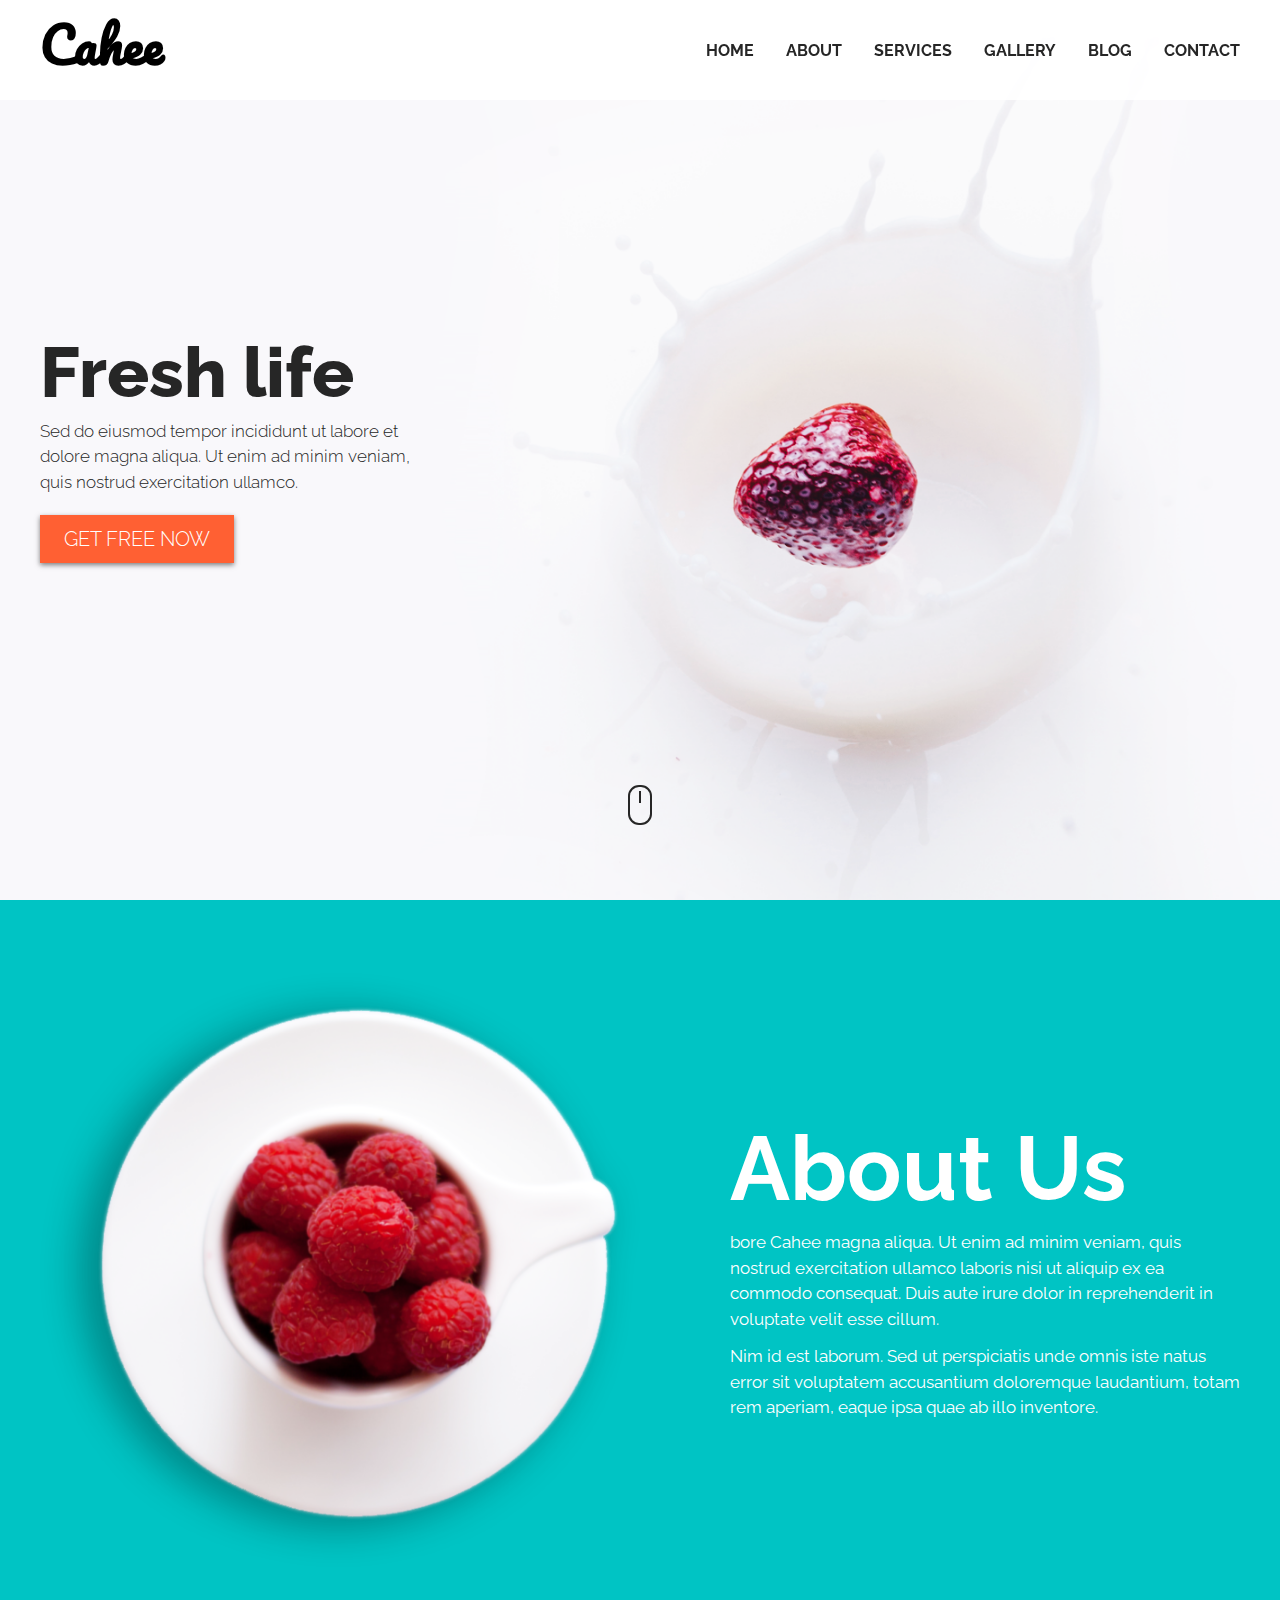
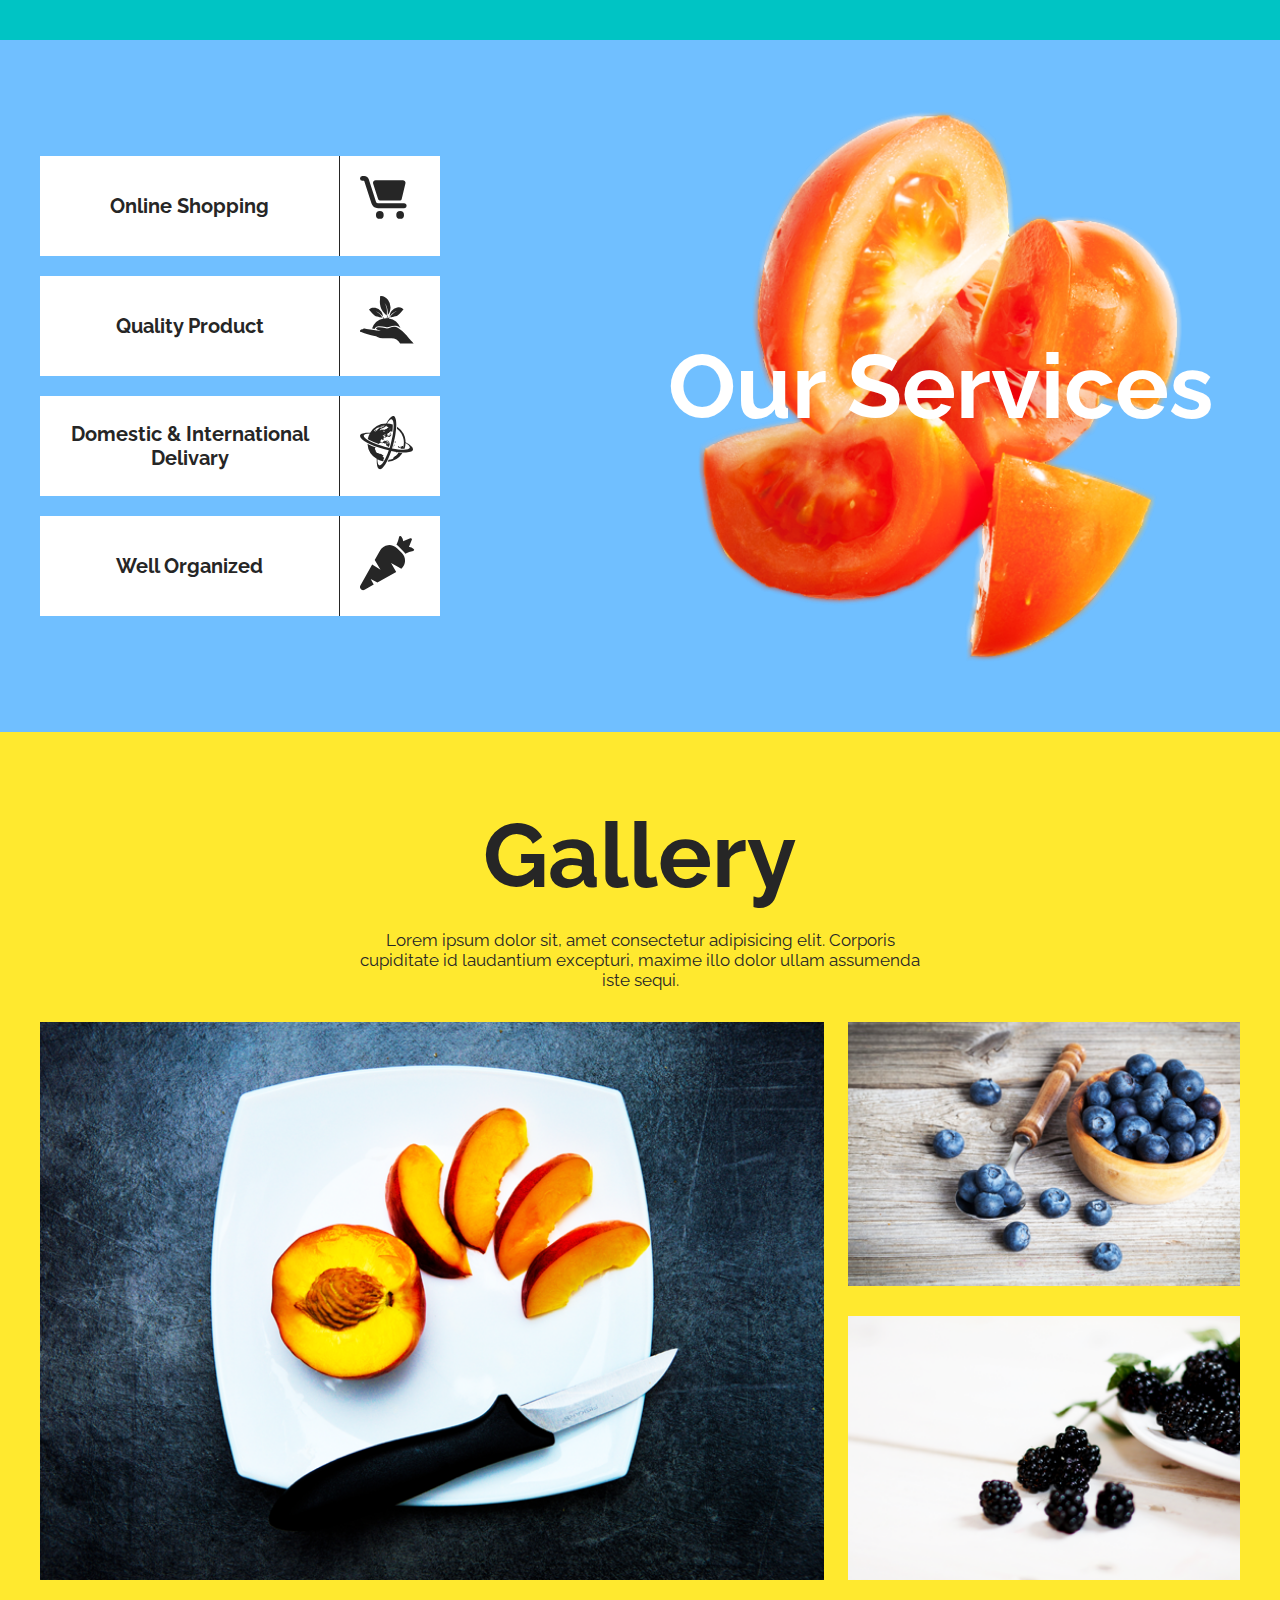
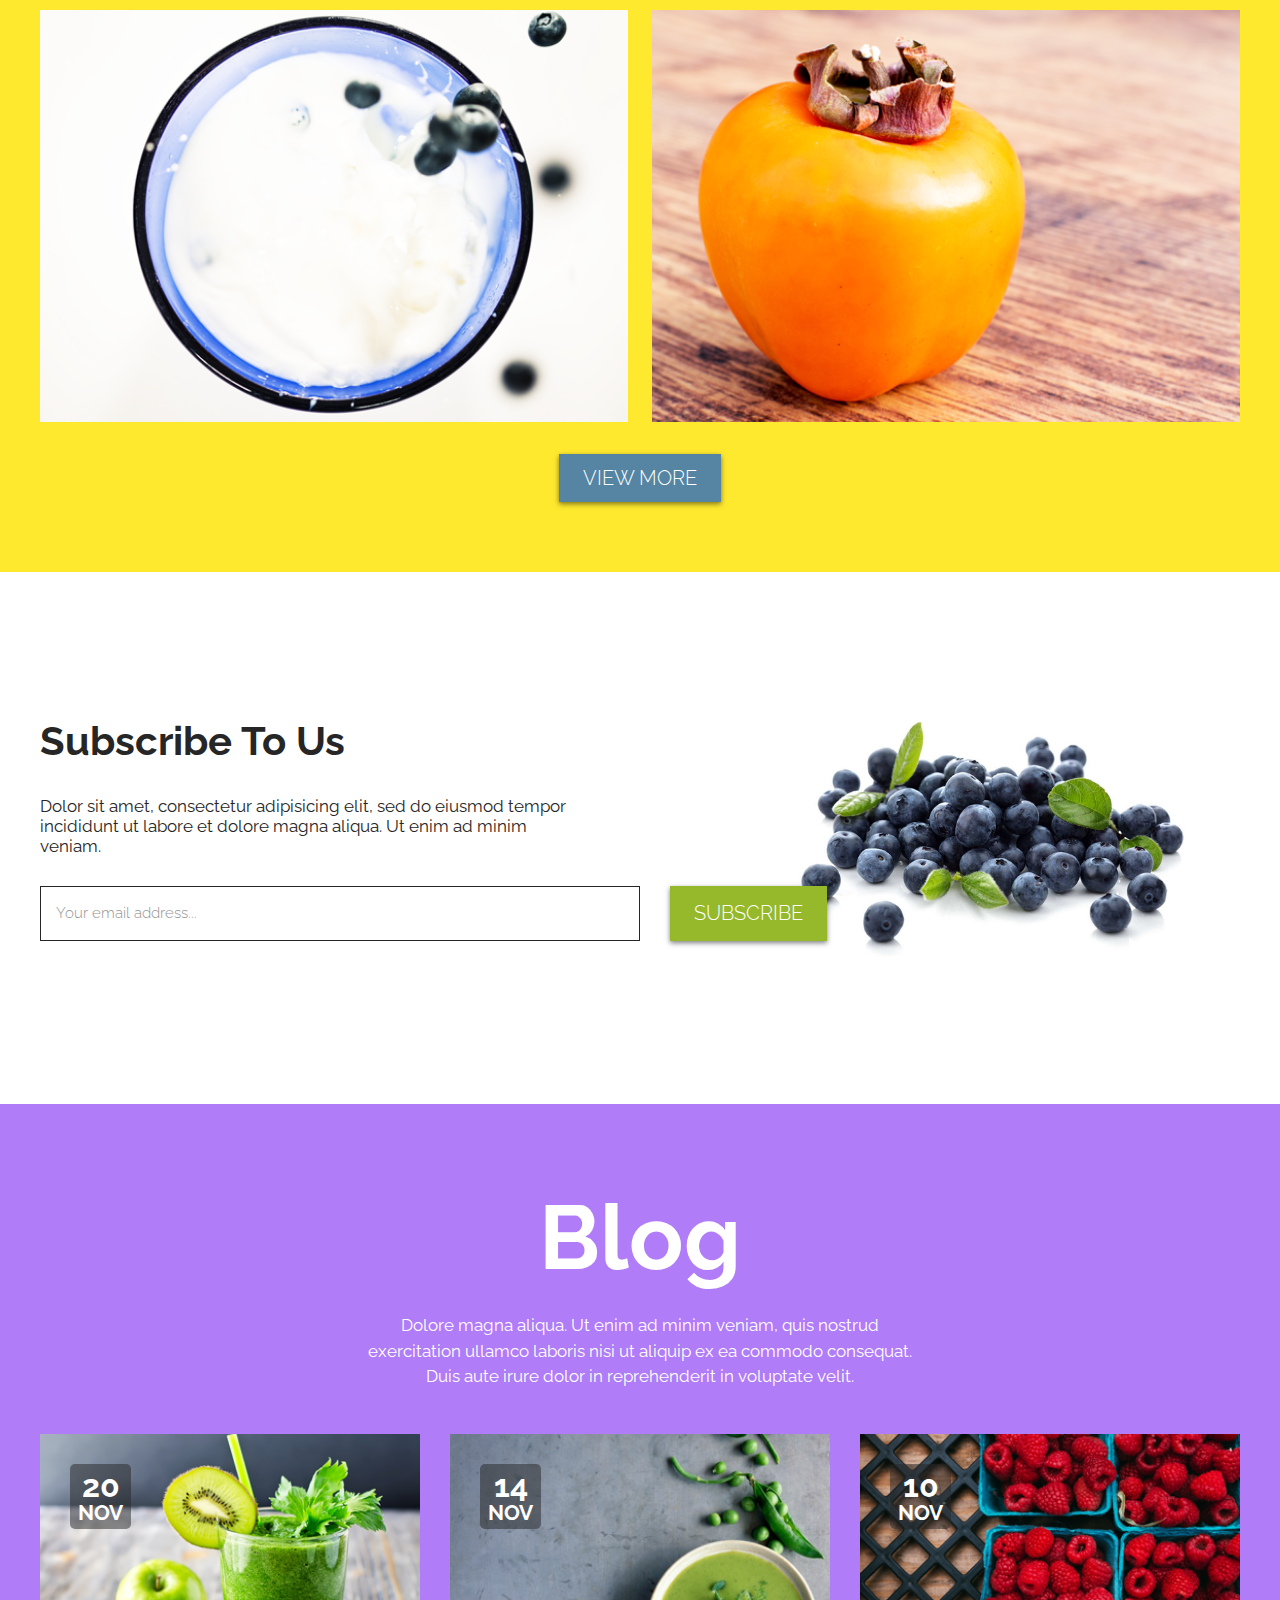
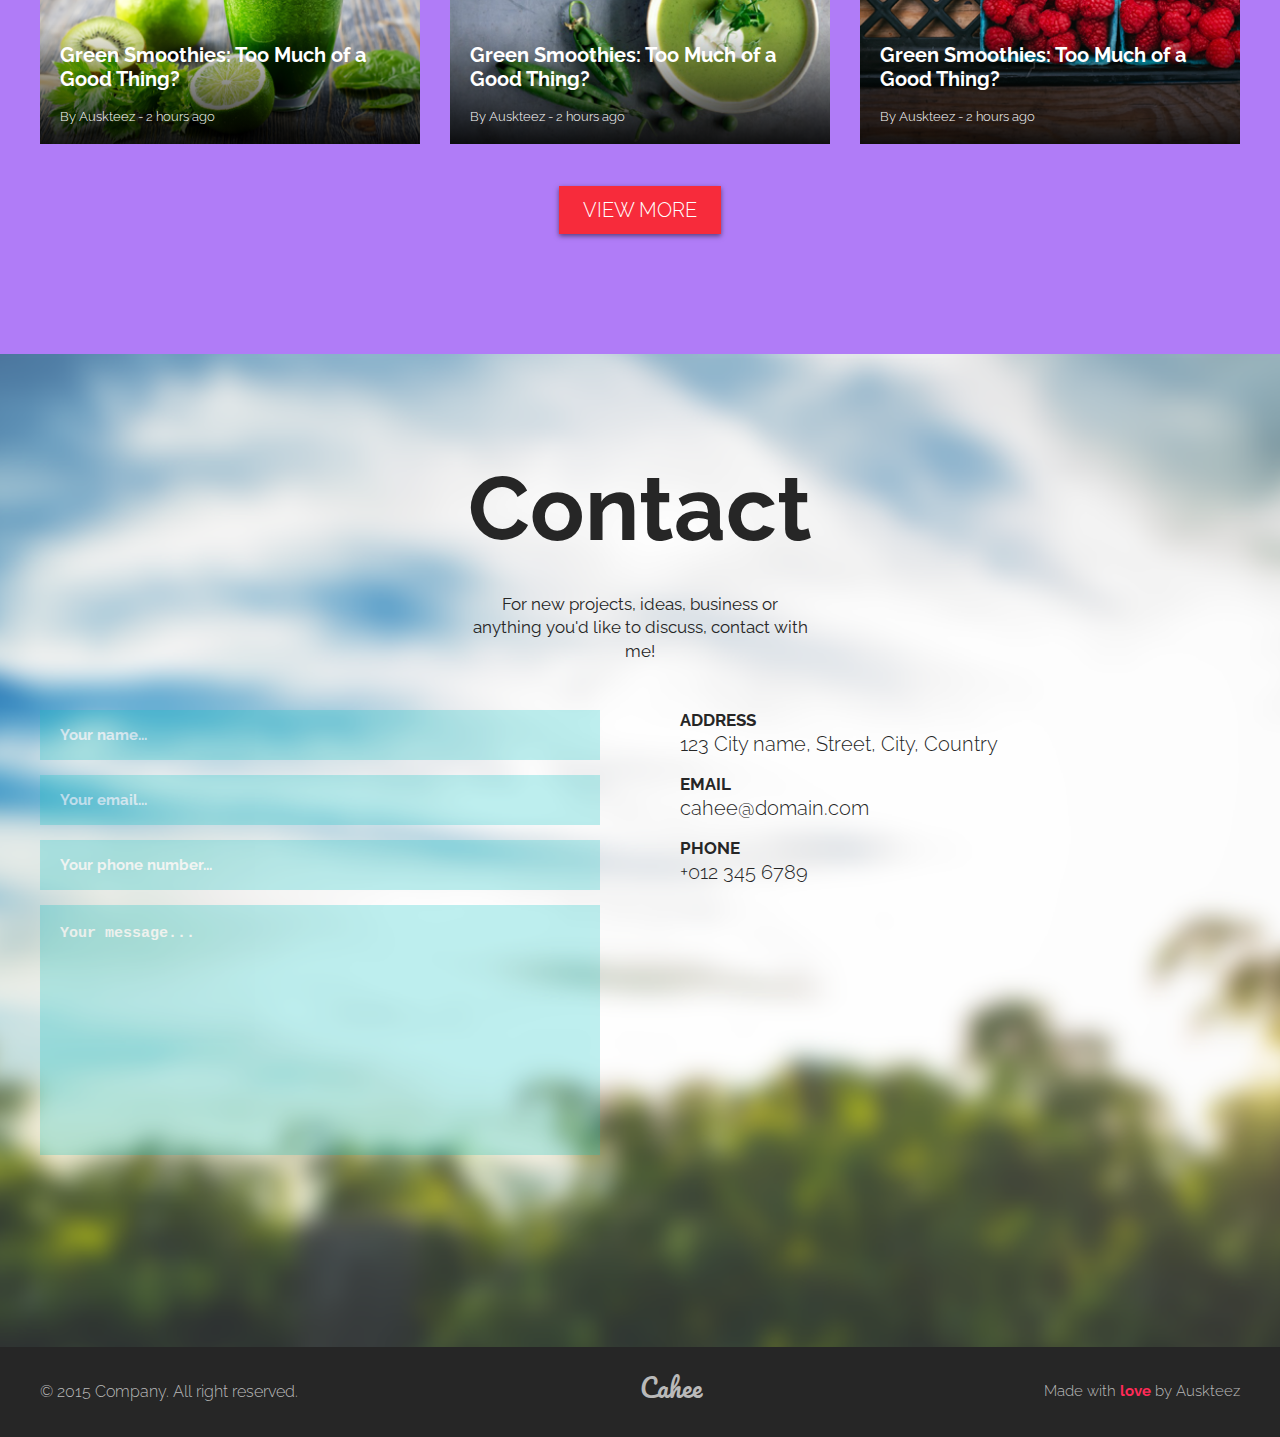
<file: index.html>
<!DOCTYPE html><html lang="en"><head><meta charset="UTF-8"><meta name="viewport" content="width=device-width,initial-scale=1"><link rel="shortcut icon" href="images/favicon.ico" type="image/x-icon"><link rel="stylesheet" href="css/style.css"><title>Cahee</title></head><body><header id="home" class="header"><nav class="navigation"><div class="container navigation__container"><h1 class="logo navigation__logo">Cahee</h1><label class="burger navigation__burger"><input class="burger__input" type="checkbox"> <span class="burger__box"><span class="burger__item"></span> <span class="burger__item"></span> <span class="burger__item"></span> </span><!-- Hack --> <span class="navigation__list burger__menu"><span class="navigation__item"><a class="navigation__link" href="#home">Home</a> </span><span class="navigation__item"><a class="navigation__link" href="#about">About</a> </span><span class="navigation__item"><a class="navigation__link" href="#services">Services</a> </span><span class="navigation__item"><a class="navigation__link" href="#gallery">Gallery</a> </span><span class="navigation__item"><a class="navigation__link" href="#blog">Blog</a> </span><span class="navigation__item"><a class="navigation__link" href="#contact">Contact</a></span></span></label></div></nav><div class="container header__container"><section class="header__content"><h2 class="header__title">Fresh life</h2><p class="header__text">Sed do eiusmod tempor incididunt ut labore et dolore magna aliqua. Ut enim ad minim veniam, quis nostrud exercitation ullamco.</p><a class="button" href="#">Get free now</a></section><a href="#about" class="scroll header__scroll"></a></div></header><main><section id="about" class="section-about"><div class="container section-about__container"><div class="section-about__picture-side"><img class="section-about__image" src="images/cup.png" alt="cup"></div><div class="section-about__content-side"><h2 class="section-about__title">About us</h2><p class="section-about__text">bore Cahee magna aliqua. Ut enim ad minim veniam, quis nostrud exercitation ullamco laboris nisi ut aliquip ex ea commodo consequat. Duis aute irure dolor in reprehenderit in voluptate velit esse cillum.</p><p class="section-about__text">Nim id est laborum. Sed ut perspiciatis unde omnis iste natus error sit voluptatem accusantium doloremque laudantium, totam rem aperiam, eaque ipsa quae ab illo inventore.</p></div></div></section><section id="services" class="section-services"><div class="container section-services__container"><div class="section-services__content-side"><ul class="section-services__list"><li class="section-services__item"><a href="#" class="link-card"><div class="link-card__text-wrapper"><h3 class="link-card__text">online shopping</h3></div><div class="link-card__icon-wrapper"><svg class="link-card__icon"><use xlink:href="#cart"></use></svg></div></a></li><li class="section-services__item"><a href="#" class="link-card"><div class="link-card__text-wrapper"><h3 class="link-card__text">Quality product</h3></div><div class="link-card__icon-wrapper"><svg class="link-card__icon"><use xlink:href="#hand"></use></svg></div></a></li><li class="section-services__item"><a href="#" class="link-card"><div class="link-card__text-wrapper"><h3 class="link-card__text">Domestic & international delivary</h3></div><div class="link-card__icon-wrapper"><svg class="link-card__icon"><use xlink:href="#earth"></use></svg></div></a></li><li class="section-services__item"><a href="#" class="link-card"><div class="link-card__text-wrapper"><h3 class="link-card__text">Well organized</h3></div><div class="link-card__icon-wrapper"><svg class="link-card__icon"><use xlink:href="#carrot"></use></svg></div></a></li></ul></div><div class="section-services__picture-side"><h2 class="section-services__title">Our Services</h2><img class="section-services__image" src="images/services.png" alt="cup"></div></div><svg style="display: none;"><symbol id="cart"><path d="M628.42,1946.71a3.87,3.87,0,1,1,3.87,3.87A3.87,3.87,0,0,1,628.42,1946.71Zm-20.329,0a3.87,3.87,0,1,1,3.87,3.87A3.87,3.87,0,0,1,608.09,1946.71Zm2.146-6.669a6.969,6.969,0,0,1-6.65-4.845l-7.208-22.352a.236.236,0,0,0-.225-.165h-1.576a2.428,2.428,0,0,1,0-4.856h1.576a5.077,5.077,0,0,1,4.846,3.532l7.208,22.352a2.128,2.128,0,0,0,2.029,1.476h26.186a2.429,2.429,0,0,1,0,4.857Zm1.651-7.811a1.657,1.657,0,0,1-1.579-1.154l-4.991-15.607a2.666,2.666,0,0,1,2.538-3.479h27.117a2.666,2.666,0,0,1,2.591,3.289l-3.76,15.68a1.659,1.659,0,0,1-1.613,1.271Z" transform="translate(-592.15 -1907.824)"/></symbol><symbol id="carrot"><path d="M588.248,2312.411l11.773-20.944,8.348,5.063-5.809-9.575,5.352-9.509a10.731,10.731,0,0,1,16.946-2.333l4.873,4.872a10.752,10.752,0,0,1-.559,15.712l-10.279-5.885,5.161,9.01-18.805,10.565-6.746-3.635,3.073,5.7-9.151,5.142a3.123,3.123,0,0,1-1.517.409A3.081,3.081,0,0,1,588.248,2312.411Zm43.108-34.052-4.873-4.872a13.318,13.318,0,0,0-2.172-1.751,39.173,39.173,0,0,0,2.634-7.889,1.2,1.2,0,0,1,2.148-.479c1.056,1.452,2.1,3.318,1.788,4.715l7.224-2.9a1.2,1.2,0,0,1,1.561,1.56l-2.9,7.217c1.4-.312,3.264.733,4.716,1.788a1.2,1.2,0,0,1-.48,2.147,38.938,38.938,0,0,0-7.885,2.633A13.138,13.138,0,0,0,631.356,2278.359Z" transform="translate(-587.837 -2262.873)"/></symbol><symbol id="earth"><path d="M629.081,2179.4c.64.045,1.284.091,1.916.116a19.042,19.042,0,0,1-14.611,8.456c.3-.581.6-1.174.887-1.777a17.054,17.054,0,0,0,4.426-1.167.374.374,0,0,0,.039-.086,1.153,1.153,0,0,1,.214-.365l-.084-.211.186-.264a2.4,2.4,0,0,1,.34-.444c.131-.1,1.229-1.053,1.468-1.232.207-.164,1.119-.848,1.518-1.173.055-.043.1-.086.135-.113a7.542,7.542,0,0,0,.943-1.159,5.827,5.827,0,0,0,.354-.793h0C627.57,2179.268,628.33,2179.34,629.081,2179.4Zm-18.612,1.292c-.072-.011.021.039.082.072A.115.115,0,0,0,610.469,2180.688Zm14.288-1.34a4.622,4.622,0,0,0,.626,0h.056a1.346,1.346,0,0,0,.63-.238l.022-.012h0c-.232-.03-.471-.059-.7-.092s-.466-.063-.7-.1c.165.128.277.234.231.253C624.783,2179.215,624.547,2179.321,624.756,2179.348Zm-14.2,1.412a.01.01,0,0,1,0,.007C610.622,2180.8,610.595,2180.783,610.552,2180.759Zm5.919-14.154.028.032C616.515,2166.609,616.471,2166.605,616.471,2166.605Zm6.322,4.177h-.041l-.036.151c-.167.612-.335,1.233-.512,1.852.143,0,.277.016.277.016a.4.4,0,0,0,.2-.272,1.912,1.912,0,0,1,.159-.429l.112.023a.728.728,0,0,0,.1-.342c0-.281-.125-.344-.125-.5a5.117,5.117,0,0,1,.061-.531Zm-.835,2.835-.084.284.129-.023.079.216c.031-.069.05-.122.05-.122a1.308,1.308,0,0,0-.044-.27C622.083,2173.673,622.024,2173.643,621.958,2173.618Zm1.639-6.016-.041-.021c-.092.378-.177.755-.274,1.128.066.041.019.053.284.064a3.433,3.433,0,0,0,.4.02c.282,0,.327.034.377-.085s.065.065.065-.246a.613.613,0,0,0-.246-.528A2.419,2.419,0,0,0,623.6,2167.6Zm17.993,8.4c-.844,3.156-10.019,3.533-21.66,1.2-3.811,11.273-8.724,19.05-11.871,18.207-1.985-.534-2.868-4.391-2.668-10.094.069.036.137.078.2.112a19.092,19.092,0,0,1-9.471-15.289c.553.289,1.115.566,1.686.844,2.039.978,4.178,1.872,6.348,2.671h-.006l.006.114-.312.554-.289.181.079.131.052.262h-.16v.578c0,.21.421.289.421.289l-.131.083a1.231,1.231,0,0,0,.158.341,2.549,2.549,0,0,1,.288.576c.053.184.131.7.131.7s.344.578.5.82a8.6,8.6,0,0,1,.6.814c.131.263.419.131.968.263a2.149,2.149,0,0,1,.784.314,5.154,5.154,0,0,0,.474.342,1.728,1.728,0,0,0,.863.1c.477,0,.166.028.748.118l.094.013c.7.1.146.053.812.359l.027.012c.163.072.249.106.3.131a2.143,2.143,0,0,1,.046.444c.027.131.211-.026.342-.026.1,0,.124.078.238.151a.552.552,0,0,0,.128.059c.235.078.287-.078.287-.078l.265.314.21.289-.21.5-.183.183a1.863,1.863,0,0,0,0-.425c-.029-.181-.184.084-.184.084l-.157.5.574.554.174.156.376.345.024.067.214.617-.029.209.131.345a2.028,2.028,0,0,1-.316.1.7.7,0,0,1-.155.026c-.078,0-.169.091-.245.183a1.761,1.761,0,0,0-.148.21,2.089,2.089,0,0,0,.148.239.915.915,0,0,0,.193.208c.036.03.07.042.1.07.029,0,.056.011.084.014a.229.229,0,0,1-.019.033h0l-.078.134h0c-.228.394-.514.879-.845,1.393a19.134,19.134,0,0,1-5.5-1.98l.01,0c.051,3.444.694,5.677,1.953,6.015,2.383.64,6.247-5.723,9.438-15.03q-2.012-.45-4.086-1.012c-14.6-3.924-25.635-10.132-24.637-13.865.533-1.99,4.374-2.874,10.062-2.674-.065.112-.128.229-.189.34a19.038,19.038,0,0,1,16.667-9.672c-.115,0-.233-.005-.351,0,2.67-5.035,5.359-7.933,7.341-7.4,3.723,1,3.571,13.687-.343,28.325-.365,1.387-.76,2.741-1.164,4.055,9.635,1.885,17.058,1.712,17.706-.679.337-1.26-1.273-2.933-4.222-4.7v-.023a19.234,19.234,0,0,1-1.041,5.775c-.609.033-1.169.034-1.622.034h0c-.369,0-.659-.006-.83-.012-.5-.019-.991-.041-1.491-.078a6.085,6.085,0,0,0,.179-.661,3.006,3.006,0,0,1,.115-.407l-.586-.134-.068-.384-.246-.044-.227.433a1.32,1.32,0,0,1-.383.379,1.373,1.373,0,0,1-.471.135l.065-.311a.618.618,0,0,0-.336.042l-.025-.3s-.134-.3-.246-.314-.295-.272-.295-.272a1.224,1.224,0,0,1-.134-.273.113.113,0,0,0-.02-.018l.033-.155s.213-.237.39-.447.235.209.417.362a.4.4,0,0,1,.12.386.644.644,0,0,0,.268.061.234.234,0,0,1,.21.118l.3.119.3-.331a.289.289,0,0,1,.268-.209c.209,0,.033.268.033.422s.149,0,.566-.18a4.035,4.035,0,0,0,.626-.361c.39-.209.181-.15.327-.269a2.821,2.821,0,0,0,.271-.239l.327.214.361-.062.361-.211v.273s-.238.3-.092.5.178.15.092.42a.48.48,0,0,0,0,.422.85.85,0,0,1,.031.19,17.441,17.441,0,0,0-6.139-19q.079-1,.122-1.99a19.136,19.136,0,0,1,8.472,15.9c0-.087,0-.173,0-.262C639.233,2171.317,642.122,2174.01,641.59,2176Zm-22.846-20.782s.189-.106.282-.149,0-.052-.094-.118-.215.052-.215.052a.62.62,0,0,0-.106.173.112.112,0,0,1-.014.027c-.051.063-.107-.1-.12-.186s-.361-.03-.349-.03a.965.965,0,0,1,.081.174,2.144,2.144,0,0,1,.028.229.512.512,0,0,0,.053.269,1.329,1.329,0,0,0,.2.2l.107-.069.039-.027.162-.269.134-.12Zm-2.144-1.19s.022-.19.126-.166.21-.253.21-.253-.086-.168-.188-.168-.337.023-.337.023l-.064-.128a.627.627,0,0,0-.294.042.147.147,0,0,1-.213-.084l-.021-.253-.233.064-.167-.148s-.062-.127.041-.127a2.118,2.118,0,0,1,.251.022l.212-.148-.084-.167.146-.167s-.293-.151-.358-.04a.747.747,0,0,1-.3.188s.022-.064-.1-.233.062-.253-.212-.19a.985.985,0,0,0-.37.177.787.787,0,0,0-.093.075s-.3.063-.312.168.357.168.357.168a.494.494,0,0,1,.048-.056c.055-.061.157-.145.227-.07a1.64,1.64,0,0,1,.188.233l-.4.209-.016-.013-.2-.156h-.4l-.188.084-.379.042a1.257,1.257,0,0,1,.064.3c0,.108-.167.213-.167.213l-.225-.021-.029,0-.233.168a.887.887,0,0,0-.358.1.1.1,0,0,1-.054.028c-.1.026-.2-.04-.2.1,0,.168.02.253-.1.275-.029.007-.062.013-.1.019l-.3.066a.98.98,0,0,0-.233.168.965.965,0,0,1-.337.168l-.034-.01-.386-.078-.546.234-.016.034-.111.264-.359.042s-.3.147-.315.251a.268.268,0,0,1-.118.138.53.53,0,0,1-.093.053,1.716,1.716,0,0,0-.316.166,1.826,1.826,0,0,0-.232.251l-.087.19.15.214-.336.04.04.168c.168.168.275.252.379.168s.041-.151.166-.191c.075-.027.209-.072.324-.113.084-.031.161-.058.2-.078.1-.04.274-.188.4-.188a1.7,1.7,0,0,0,.252-.021l.05-.04.287-.233.337.15.274-.042a.2.2,0,0,0,.049.122.193.193,0,0,0,.079.044,1.216,1.216,0,0,0,.314.042.355.355,0,0,1,.252-.149h.376l.043-.189.237.111.034.016.19.147s-.084.022.126.106a.487.487,0,0,0,.323.01.509.509,0,0,0,.078-.032l.359.084s.023-.337-.085-.337a1.018,1.018,0,0,1-.314-.1l.231-.084.252-.042.064.276.4-.128-.062-.232.021-.36.378.063.023.252a.789.789,0,0,0,.155.051c.089.025.182.028.182-.051,0-.148-.084-.252.021-.252a1.613,1.613,0,0,0,.317-.063l.1-.15.149-.338.166.255.233-.149-.043-.213.5-.233s.3-.042.425-.042a.257.257,0,0,0,.165-.038s.084-.17-.042-.17A.34.34,0,0,1,616.6,2154.031Zm-5.029,8.166-.21.1.485.233.238.012.178.01a1.225,1.225,0,0,0,.15-.423.217.217,0,0,1,.072-.171c.043-.033.108-.056.2-.125.166-.125.128-.168.086-.295-.034-.1-.2-.084-.287-.072l-.051.007-.349.174-.03.016-.167-.212-.233.063-.231.234c-.023-.022.15.022.15.022a.566.566,0,0,1,.232,0c.167.023-.041.168-.041.168l-.337.085Zm.8-4.936-.288.019h-.008a1.17,1.17,0,0,0,.008.479.3.3,0,0,0,.013.032.5.5,0,0,0,.388.269.761.761,0,0,0,.287-.017c.187-.04.245-.052.255-.052L613,2158s.037-.01.026-.01l.129-.05.164-.066s.271-.166.271-.315-.233-.1-.421-.1h-.014c-.172,0-.158-.027-.238-.233s-.085.124-.085.124-.084-.019-.166-.209a1.34,1.34,0,0,1-.105-.337l-.075.038-.238.128.062.127Zm-.212,6.052s.085.1.212.277c.053.072.088.048.112,0,.034-.065.058-.169.116-.169.1,0,.023.169.149.148a3.663,3.663,0,0,1,.4-.022l.008.009.182.2s.211-.1.231-.212.023-.1.19-.1.105-.022.316-.191-.064-.313-.233-.4-.024-.232-.024-.232l.024-.3a1.758,1.758,0,0,0-.024-.253c-.021-.147-.062-.253-.083-.4a.125.125,0,0,0-.167-.1v-.191a1.871,1.871,0,0,0,.422-.042c.1-.04,0-.253,0-.253s-.25-.1-.44-.167-.064-.1.252-.125.042-.168.042-.168l-.252-.148a.873.873,0,0,1-.337.253.279.279,0,0,0-.1.059c-.075.073-.026.16-.091.258v.166l.091.157.056.1a1.335,1.335,0,0,1-.056.179.649.649,0,0,1-.07.137c-.085.127.041.276.041.276a2.111,2.111,0,0,1-.041.424c-.041.147-.361-.129-.361-.129l-.062.36h-.292l.042.191.072.055.116.092.125.191-.241-.088-.114-.038Zm-3.3-9.513-.359.38a1.78,1.78,0,0,0,.422.04,2.048,2.048,0,0,0,.408-.246c.128-.088.255-.174.351-.237.233-.149.316-.1.316-.1l.085.167-.506.3.59-.085.07-.066.227-.209.233-.275.358.022.134-.049.306-.117a1.307,1.307,0,0,0,.361-.359c.081-.149.137-.064.237-.041a.175.175,0,0,0,.1,0c.166-.04.085-.19.085-.337,0-.072.1-.078.22-.077a.691.691,0,0,0,.329-.031c.125-.086-.105-.252-.274-.3l-.055-.012c-.133-.032-.2-.047-.22-.177-.013-.076-.091-.1-.181-.1a.5.5,0,0,0-.239.075c-.125.086-.376.1-.3-.062.012-.027.034-.035.044-.053a17.716,17.716,0,0,0-1.951.529c.146,0,.209.008.3.008.126,0-.126.149-.126.149a2.639,2.639,0,0,0-.485.212l-.012.012a.233.233,0,0,0-.049.222h.049a1.7,1.7,0,0,0,.265-.022,1.506,1.506,0,0,0,.461-.233c.089-.053.14-.083.175-.1a.938.938,0,0,0,.182-.071c.146-.088.04.231.04.231l.4-.148.324-.014.118-.007.126-.233-.244-.052-.134-.032.127-.126h.007a4.847,4.847,0,0,1,.539.024c.128.019,0,.167,0,.167l-.04.166-.147.275s-.19.023-.337.023h-.016a.6.6,0,0,0-.3.168l-.3.21h-.423l-.064.233-.337-.04a1.367,1.367,0,0,1-.062-.253c-.023-.15-.168,0-.168,0a.736.736,0,0,1-.2.358.2.2,0,0,1-.093.042A.782.782,0,0,0,608.859,2153.8Zm4.584-2.233c-.181.017-.361.034-.54.056.023,0,.04.014.1.025.125.021.021.062.021.166,0,.069.03.1.134.116.053.009.125.019.227.033.3.041.1-.087.062-.337A.2.2,0,0,1,613.443,2151.566Zm-1.135.248a.611.611,0,0,0,.04-.107c-.032.006-.061.009-.091.014A.166.166,0,0,1,612.308,2151.814Zm2.411-.331a.311.311,0,0,0-.034.165c.023.188.064,0,.19-.042a.137.137,0,0,0,.108-.125C614.9,2151.479,614.812,2151.482,614.719,2151.482Zm-12.332,5.589.265.018.337-.211.336.1-.19.088a2.673,2.673,0,0,0-.231.4c-.044.125.5.1.5.1a2.627,2.627,0,0,0,.146-.568c0-.166.442-.275.442-.275l.125-.337.213.15a.811.811,0,0,0,.1-.337c-.024-.105-.4-.128-.4-.128l.376-.189.379.1-.086.737h.378l.085.128a3.568,3.568,0,0,1-.632.293c-.1,0-.336.277-.336.277l-.209.233a.46.46,0,0,0,.251.168c.166.039.166.147.166.147s.233-.084.233-.211a.176.176,0,0,0-.085-.166l.315-.36c.124-.149.8-.443.926-.592s.04-.251.04-.251l.315-.191s.085-.4.126-.5a5.906,5.906,0,0,1,.8-.549,1.577,1.577,0,0,1,.777-.359c.423-.106.128-.151.1-.277s-.358.169-.358.169l-.5-.15a.742.742,0,0,0,.421-.167c.213-.167.168-.042.315-.1s.105-.128.105-.128h.231a2.394,2.394,0,0,0,.3-.358c.1-.166.336-.486.336-.486s-.525.3-.632.337-.273-.04-.4-.04-.314.209-.527.294-.442.213-.442.213l-.313-.062-.252.1-.611.253a3.186,3.186,0,0,1,.36-.232c.252-.151.5-.3.5-.3l.4-.1.033-.207c-.161.087-.32.166-.483.259A17.669,17.669,0,0,0,602.387,2157.071Zm15.835,17.168c.424-1.351.832-2.749,1.215-4.188,3.409-12.741,3.8-23.707.885-24.49-1.257-.338-2.924,1.273-4.687,4.23h-.056a19.1,19.1,0,0,1,5.793,1.044c.034.61.037,1.173.036,1.627h0c0,.368-.006.662-.012.834-.058,1.6-.2,3.24-.413,4.891a1.02,1.02,0,0,0-.246-.053c-.226-.016-.232,0-.229,0a1.459,1.459,0,0,1-.259-.28.793.793,0,0,0-.471-.3c-.262-.09-.243.1-.243.1a.9.9,0,0,1-.558.14c-.3-.035-.375.3-.38.328h0l-.226.194s-.121.209-.262.209a.861.861,0,0,0-.243.034,2.19,2.19,0,0,0-.068.4.163.163,0,0,1-.14.16,1.671,1.671,0,0,0-.3.087,3.672,3.672,0,0,0-.366.191c-.121.069-.07.122-.313.262s-.33.191-.33.191l-.33.069.171.174-.26.053a.824.824,0,0,0,.016.278c.033.122.3.14.3.14a1.886,1.886,0,0,1-.385.229c-.21.089-.21.12-.192.209s.139.279.486.366.1-.017.26-.1a1.868,1.868,0,0,1,.33-.14,1.618,1.618,0,0,1,.214.505c0,.156-.053.453-.034.56s.19-.035.19-.035l-.156.173s.033.313.033.4.31.034.31-.052.171-.229.433-.243.228-.051.228-.261a3.307,3.307,0,0,1,.052-.489l.3-.088s.17-.128.282-.234a.547.547,0,0,0,.069-.08c.036-.056-.006-.112-.069-.166s-.118-.09-.161-.128a.983.983,0,0,1-.121-.542.689.689,0,0,1,.02-.227c.016-.111.146-.12.262-.148l.033-.01c.122-.035.277-.243.5-.349s-.122-.122-.122-.122.036-.191.07-.35.486.053.486.053l.174.208-.209.158-.24.364-.348.454.279.73a.921.921,0,0,0,.4.1.842.842,0,0,0,.435-.19,2.256,2.256,0,0,1,.509-.15l-.081.488c-.079.032-.168-.033-.366-.033-.273,0-.344.125-.591.148s-.1.2-.1.322.346.272.346.272l-.271.172s-.125-.271-.368-.246-.148.345-.3.469.1.5.1.5a1.022,1.022,0,0,0-.34.112c-.019.013-.037.022-.056.034-.172.121-.221.026-.221.026s-.1-.149-.221-.149-.3.2-.424.244a1.939,1.939,0,0,1-.542,0l-.273-.3-.226.226a.681.681,0,0,1-.321-.2c-.118-.149,0-.121-.025-.247s-.073-.123-.073-.123l.123-.2.321-.2a1.071,1.071,0,0,0-.075-.64c-.15-.2-.15.2-.15.2l-.494.32.027.669-.1.3-.192-.046-.123.148a2.215,2.215,0,0,0-.319-.148c-.2-.075-.544.246-.544.246l-.044.11-.079.185-.271-.05-.148.174h-.3c-.126,0-.048.221-.048.221a.55.55,0,0,1-.182.136l-.043-.057a.267.267,0,0,0-.268.072.43.43,0,0,1-.158.068c-.07.016-.131.023-.131.023l-.126-.323s-.089-.165-.177-.035a.241.241,0,0,0-.056.216l.037.219-.18.017-.035-.011-.089-.026-.311-.188-.047-.027s-.215-.037-.177.105.215.323.215.414a.031.031,0,0,0,.012.024c.054.063.312.043.312.159s-.164.271-.164.271a.382.382,0,0,1,.126.27,1.928,1.928,0,0,1-.073.5c-.035.107-.125.072-.161.182a.75.75,0,0,1-.043.087,1.4,1.4,0,0,1-.135.182.937.937,0,0,1-.361.035c-.093-.035-.164-.165-.324-.2a.231.231,0,0,0-.088-.006c-.062.008-.073.042-.233-.067a1.92,1.92,0,0,0-.432-.251.436.436,0,0,1-.215-.179s-.029-.018-.066-.036a.6.6,0,0,0-.222-.088c-.091,0-.233.163-.233.163a.869.869,0,0,1,0,.323c-.034.179.034.271-.072.342s-.126.017-.143.163.072.072-.072.216-.07.128-.163.194a.351.351,0,0,0-.035.024c-.146.091-.2.072-.289.217a.819.819,0,0,0-.125.432c0,.125.393.574.393.574l.056.017c.062.019.163.063.163.147,0,.128-.147.181,0,.272s.072.106.161.163a4.683,4.683,0,0,0,.581.142c.294.057.586.11.586.11l.2-.144h.341l.089-.306.27-.017.019-.291s-.035-.288.053-.288a1.164,1.164,0,0,0,.3-.15c.125-.077.239-.157.239-.157s.069.015.161.028a.7.7,0,0,0,.378-.01,2.634,2.634,0,0,0,.289-.361.773.773,0,0,1,0-.328.066.066,0,0,1,.065-.048,1.109,1.109,0,0,1,.594.127.883.883,0,0,0,.484.233,1.188,1.188,0,0,0,.35-.186l.044-.033c.038-.028.146-.1.262-.19a.111.111,0,0,0,.008.013s.251.034.323.163a.811.811,0,0,1,.072.5c-.035.141.233.269.323.376s.524.684.665.863.432.5.432.5l.143.344-.3.216a2.738,2.738,0,0,1-.433-.055.2.2,0,0,0-.2.072,1.221,1.221,0,0,1-.234-.179c-.163-.145-.052.019-.252.127s.252.269.362.359a2.906,2.906,0,0,1,.319.345c.072.089.252-.033.252-.18a2.014,2.014,0,0,1,.019-.27h.321l.2-.233.165-.143.072-.2-.126-.36a1.636,1.636,0,0,1,.3-.072c.094,0,.181.27.181.27l.093.036a.808.808,0,0,0-.055-.306,2.073,2.073,0,0,0-.341-.305,2.786,2.786,0,0,1-.418-.2,4.055,4.055,0,0,1-.411-.646c-.106-.2-.033-.219-.053-.306s-.2-.2-.271-.321a.579.579,0,0,1-.05-.306s.162-.108.341-.216c.064-.038.1-.066.1-.081.072.074.258.29.258.421a1.49,1.49,0,0,0,.107.45c.036.105.251.2.539.251s.2.251.2.251a1.59,1.59,0,0,1,.3.541c.033.216.033.324.053.594s.146.3.232.561.123.249.179.445c.025.092.042.183.075.273q-.266.99-.565,1.993a2.031,2.031,0,0,0-.288.727.513.513,0,0,1-.132.052h0l-.374-.091h0c-.187-.2-.625-.285-.854-.434s-.235-.5-.421-.658-.315-.078-.315-.078a1.744,1.744,0,0,1-.63-.237c-.056-.071-.15-.177-.225-.261s-.118-.131-.118-.131a1.4,1.4,0,0,1,.118-.1.728.728,0,0,1,.249-.159c.131-.028-.052-.292-.21-.554s.42-.342.393-.473-.277-.131-.432-.2l-.013,0a1.072,1.072,0,0,0-.523,0l-.5-.1s-.158.05-.289.1a.213.213,0,0,1-.169-.022.636.636,0,0,1-.3-.3c-.072-.144-.22-.113-.369-.123a.475.475,0,0,1-.208-.059.327.327,0,0,0-.192-.056c-.115,0-.222.065-.359.085-.171.022-.4.078-.549.1a.409.409,0,0,1-.081.01,1.145,1.145,0,0,0-.472.209c-.184.1-.234-.29-.234-.29a1.025,1.025,0,0,1-.16-.018,2.618,2.618,0,0,1-.472-.139c-.393-.16-.211-.4-.211-.4s-.072.059-.221.19c-.05.042-.1.095-.169.152-.263.234-.342.341-.578.315a.819.819,0,0,0-.523.158,2.951,2.951,0,0,0-.513.723,63.138,63.138,0,0,1-9.007-3.824c-.121-.066-.318-.173-.56-.31v0c-.415-.234-.965-.563-1.553-.94a19.161,19.161,0,0,1,2.008-5.573.278.278,0,0,0-.037.069c-3.435.05-5.663.7-6,1.953-.78,2.927,8.89,8.065,21.6,11.483C615.429,2173.589,616.842,2173.932,618.222,2174.24Zm-3.862-5.383c-.087.034-.087.23-.087.23a.312.312,0,0,0,.159.1.512.512,0,0,0,.219-.015c.041-.009.094-.021.152-.038.172-.051.068-.14.1-.262a1.646,1.646,0,0,1,.1-.406c.07-.122-.142-.212-.142-.212s-.163.23-.222.322l-.006.012A.813.813,0,0,1,614.36,2168.856Zm.289-.943c.094-.018.3-.075.346-.185.05-.141.034-.069.088-.229s-.142.053-.142.053l-.23.14-.062.136-.041.093A.153.153,0,0,0,614.649,2167.914Z" transform="translate(-588.647 -2142.325)"/></symbol><symbol id="hand"><path d="M619.2,2067.923c-.835,0-1.67,0-2.506-.013-1.564-.015-3.128-.031-4.69.04a10.707,10.707,0,0,1-5.919-1.258,10.145,10.145,0,0,0-2.813-.872c-2.332-.527-4.607-1.231-6.942-1.808a37.038,37.038,0,0,1-6.485-2.237c-.4-.158-.878-.03-1.069-.52a1.3,1.3,0,0,1,.13-1.367,2.4,2.4,0,0,1,2.233-.969.465.465,0,0,0,.236-.034c1.893-1.068,1.89-.343,3.813-.185l5.414.693a30.893,30.893,0,0,1,3.456.531c2.267.4,4.823.794,5.064.313-2.214,0-4.794-1.727-4.479-2.142a2.709,2.709,0,0,1,2.3-1.074,22.465,22.465,0,0,1,6.555.732,7.35,7.35,0,0,0,4.986-.265c2.757-1.1,5.719-1.463,8.318.227a31.887,31.887,0,0,1,8.565,7.588c2.7,3.671,4.006,4.509,6.961,7.97l-13.548.027A10.252,10.252,0,0,0,619.2,2067.923Zm-18.133-9.671-.356-.046a15.149,15.149,0,0,1,11.478-10.009c-.1-.173-.19-.34-.3-.516a2.866,2.866,0,0,1-.406-1.036,2.035,2.035,0,0,0,.018-.276c-.376-.471-.77-.937-1.192-1.386-.355-.411-.769-.768-1.154-1.136s-.827-.668-1.218-.99c-.42-.288-.847-.541-1.237-.787l-1.194-.548c-.39-.113-.746-.22-1.061-.311a4.067,4.067,0,0,0-.836-.133l-.731-.077s.262.046.723.13a4.009,4.009,0,0,1,.813.192c.3.113.643.24,1.017.377.345.192.723.4,1.118.618.365.271.76.542,1.146.85.358.341.759.658,1.109,1.043s.719.756,1.034,1.182a18.256,18.256,0,0,1,1.3,1.8c-.517.026-2.2-.2-2.932-.283a12.889,12.889,0,0,1-2.55-.594,11.591,11.591,0,0,1-2.431-1.147,12.762,12.762,0,0,1-3.555-3.394,15.846,15.846,0,0,0-1.239-1.57,6.918,6.918,0,0,0-.511-.484l-.214-.162s.049-.084.139-.239a2.618,2.618,0,0,1,.507-.6,5.351,5.351,0,0,1,2.376-1.152,8.011,8.011,0,0,1,3.3-.006,9.447,9.447,0,0,1,5.608,3.467,9,9,0,0,1,1.452,2.668,7.879,7.879,0,0,1,.425,2.461c0,.073-.01.144-.012.214.462.584.871,1.159,1.251,1.725a15.2,15.2,0,0,1,2.279-.177c.094,0,.181.021.274.022.108-.5.212-1,.306-1.541a3.75,3.75,0,0,1,.495-1.384,3.2,3.2,0,0,0,.257-.261c-.055,1.141-.169,2.229-.308,3.245.267.019.538.029.8.062.428-.652.914-1.336,1.456-2.018,0-.07-.016-.142-.013-.215a7.964,7.964,0,0,1,.426-2.462,9.071,9.071,0,0,1,1.45-2.668,9.478,9.478,0,0,1,5.609-3.467,8.043,8.043,0,0,1,3.3.006,5.357,5.357,0,0,1,2.375,1.152,2.666,2.666,0,0,1,.506.606c.091.155.139.241.139.241l-.216.159c-.133.1-.322.307-.509.483a15.877,15.877,0,0,0-1.24,1.572,12.742,12.742,0,0,1-3.554,3.393,11.558,11.558,0,0,1-2.43,1.147,12.994,12.994,0,0,1-2.552.593c-.735.088-2.414.311-2.933.287a19.521,19.521,0,0,1,1.3-1.8,15.559,15.559,0,0,1,1.038-1.179c.348-.388.748-.7,1.109-1.045.383-.308.777-.579,1.144-.85l1.119-.618c.372-.138.714-.266,1.018-.378a3.883,3.883,0,0,1,.811-.192l.724-.13-.731.078a3.944,3.944,0,0,0-.837.133l-1.063.311-1.193.547c-.39.249-.819.5-1.237.786-.39.324-.83.621-1.219.99a16.072,16.072,0,0,0-1.15,1.135c-.422.452-.817.916-1.193,1.387a2.066,2.066,0,0,0,.016.277,2.854,2.854,0,0,1-.406,1.034c-.161.263-.3.516-.445.769a15.14,15.14,0,0,1,11.624,9.405c-.351-.237-.7-.467-1.031-.683-2.7-1.759-6.033-1.9-9.833-.379a5.747,5.747,0,0,1-3.891.219,24.035,24.035,0,0,0-7.047-.8,4.332,4.332,0,0,0-3.6,1.728,1.76,1.76,0,0,0-.358.959A16.11,16.11,0,0,0,601.071,2058.251Zm11.544-15.824a17.108,17.108,0,0,1-2.021-2.808,15.145,15.145,0,0,1-1.418-3.258,16.813,16.813,0,0,1-.584-6.466,20.774,20.774,0,0,0,.133-2.643c-.034-.34-.04-.709-.087-.924s-.074-.348-.074-.348.12-.039.345-.115a3.346,3.346,0,0,1,1.031-.163,7.055,7.055,0,0,1,3.362.919,10.622,10.622,0,0,1,3.293,2.867,12.522,12.522,0,0,1,2.567,8.325,11.991,11.991,0,0,1-.878,3.92,10.6,10.6,0,0,1-1.718,2.818c-.061.076-.135.134-.2.2.038-.794.05-1.6.02-2.416,0-.717-.1-1.432-.159-2.135s-.242-1.382-.352-2.043c-.167-.652-.374-1.273-.547-1.859-.253-.562-.49-1.092-.71-1.582-.289-.45-.553-.864-.787-1.23a5.246,5.246,0,0,0-.717-.86c-.418-.455-.659-.714-.659-.714l.607.76a5.157,5.157,0,0,1,.643.9c.2.376.433.8.683,1.261.178.491.371,1.024.577,1.589.126.586.283,1.2.4,1.84.058.652.182,1.314.193,2a20.717,20.717,0,0,1,0,2.075,24.683,24.683,0,0,1-.275,2.923C614.748,2044.835,613.27,2043.154,612.616,2042.428Z" transform="translate(-588.65 -2025.7)"/></symbol></svg></section><section id="gallery" class="section-gallery"><div class="container section-gallery__container"><h2 class="section-gallery__title">Gallery</h2><p class="section-gallery__description">Lorem ipsum dolor sit, amet consectetur adipisicing elit. Corporis cupiditate id laudantium excepturi, maxime illo dolor ullam assumenda iste sequi.</p><div class="section-gallery__grid photo-grid"><div class="photo-grid__row"><div class="photo-grid__col photo-grid__col--large photo-grid__image-wrapper photo-grid__image-wrapper--large"><img class="photo-grid__image" src="images/Clip-1.png" alt="clip-1"></div><div class="photo-grid__col photo-grid__col--small"><div class="photo-grid__row photo-grid__row--medium photo-grid__image-wrapper photo-grid__image-wrapper--small"><img class="photo-grid__image" src="images/Clip-2.png" alt="clip-2"></div><div class="photo-grid__row photo-grid__row--medium photo-grid__image-wrapper photo-grid__image-wrapper--small"><img class="photo-grid__image" src="images/Clip-3.png" alt="clip-3"></div></div></div><div class="photo-grid__row"><div class="photo-grid__col photo-grid__col--medium photo-grid__image-wrapper photo-grid__image-wrapper--medium"><img class="photo-grid__image" src="images/Clip-4.png" alt="clip-4"></div><div class="photo-grid__col photo-grid__col--medium photo-grid__image-wrapper photo-grid__image-wrapper--medium"><img class="photo-grid__image" src="images/Clip-5.png" alt="clip-5"></div></div></div><a href="#" class="button button--gallery section-gallery__button">View more</a></div></section><section id="subscribe" class="section-subscribe"><div class="container section-subscribe__container"><h2 class="section-subscribe__title">Subscribe to us</h2><p class="section-subscribe__text">Dolor sit amet, consectetur adipisicing elit, sed do eiusmod tempor incididunt ut labore et dolore magna aliqua. Ut enim ad minim veniam.</p><form class="section-subscribe__form" action="/" method="POST"><input placeholder="Your email address..." type="email" class="section-subscribe__input" required> <button class="button button--subscribe section-subscribe__button">subscribe</button></form></div></section><section id="blog" class="section-blog"><div class="container section-blog__container"><h2 class="section-blog__title">Blog</h2><p class="section-blog__description">Dolore magna aliqua. Ut enim ad minim veniam, quis nostrud exercitation ullamco laboris nisi ut aliquip ex ea commodo consequat. Duis aute irure dolor in reprehenderit in voluptate velit.</p><ul class="section-blog__list"><li class="section-blog__list-item blog-card"><img class="blog-card__image" src="images/mohito.png" alt="mohito"><div class="blog-card__date-box"><span class="blog-card__date">20</span> <span class="blog-card__date blog-card__date--month">NOV</span></div><div class="blog-card__content"><h3 class="blog-card__title">Green Smoothies: Too Much of a Good Thing?</h3><p class="blog-card__info">By Auskteez - 2 hours ago</p></div></li><li class="section-blog__list-item blog-card"><img class="blog-card__image" src="images/goroh.png" alt="goroh"><div class="blog-card__date-box"><span class="blog-card__date">14</span> <span class="blog-card__date blog-card__date--month">NOV</span></div><div class="blog-card__content"><h3 class="blog-card__title">Green Smoothies: Too Much of a Good Thing?</h3><p class="blog-card__info">By Auskteez - 2 hours ago</p></div></li><li class="section-blog__list-item blog-card"><img class="blog-card__image" src="images/malina.png" alt="malina"><div class="blog-card__date-box"><span class="blog-card__date">10</span> <span class="blog-card__date blog-card__date--month">NOV</span></div><div class="blog-card__content"><h3 class="blog-card__title">Green Smoothies: Too Much of a Good Thing?</h3><p class="blog-card__info">By Auskteez - 2 hours ago</p></div></li></ul><a class="button button--blog" href="">View More</a></div></section><section id="contact" class="section-contact"><div class="container"><h2 class="section-contact__title">Contact</h2><p class="section-contact__text">For new projects, ideas, business or anything you'd like to discuss, contact with me!</p><div class="section-contact__inner"><ul class="section-contact__list"><li class="section-contact__list-item"><p class="section-contact__label">ADDRESS</p><p class="section-contact__value">123 City name, Street, City, Country</p></li><li class="section-contact__list-item"><p class="section-contact__label">EMAIL</p><a href="mailto:cahee@domain.com" class="section-contact__value">cahee@domain.com</a></li><li class="section-contact__list-item"><p class="section-contact__label">PHONE</p><a href="tel:+0123456789" class="section-contact__value">+012 345 6789</a></li></ul><div class="section-contact__form-wrapper section-contact__form-wrapper--desktop-left"><form class="section-contact__form" id="form" action="/" method="POST"><input class="section-contact__input input" type="text" placeholder="Your name..." minlength="2" required> <input class="section-contact__input input" type="email" placeholder="Your email..." required> <input class="section-contact__input input" type="tel" placeholder="Your phone number..." minlength="9" required> <textarea class="section-contact__input input input--textarea" placeholder="Your message..." cols="30" rows="10" required></textarea></form><button form="form" class="button button--form section-contact__button">Send</button></div></div></div></section></main><footer id="footer" class="footer"><div class="container footer__container"><p class="footer__copyright">© 2015 Company. All right reserved.</p><span class="logo footer__logo">Cahee</span><p class="footer__author">Made with <span class="footer__author footer__author--marked">love</span> by Auskteez</p></div></footer></body></html>
</file>
<file: css/style.css>
@import url("https://fonts.googleapis.com/css?family=Pacifico|Raleway:300,400,700,800&display=swap");.container{max-width:1200px;margin:0 auto}.blog-card__content,.blog-card__date-box{position:relative;z-index:1}.blog-card__image,.photo-grid__image{position:absolute;top:0;bottom:0;left:0;right:0;width:100%;height:100%;-o-object-fit:contain;object-fit:contain}.section-gallery__button{margin:0 auto}.section-about,.section-services{width:100%;display:flex;flex-direction:column;align-items:stretch;justify-content:center}.section-about *,.section-services *{width:100%}.section-about__title,.section-blog__title,.section-contact__title,.section-gallery__title,.section-services__title,.section-subscribe__title{font-size:3.75rem;font-weight:700;color:#262626;text-transform:capitalize}@media screen and (min-width:600px){.section-about__title,.section-blog__title,.section-contact__title,.section-gallery__title,.section-services__title,.section-subscribe__title{font-size:5.625rem}}.section-blog__description,.section-contact__text,.section-subscribe__text{font-size:1.0625rem;font-weight:400;color:#262626}.section-about,.section-gallery,.section-services{padding-top:40px;padding-bottom:40px}@media screen and (min-width:600px){.section-about,.section-gallery,.section-services{padding-top:60px;padding-bottom:60px}}@media screen and (min-width:1024px){.section-about,.section-gallery,.section-services{padding-top:70px;padding-bottom:70px}}.section-contact,.section-subscribe{background-repeat:no-repeat;background-size:cover;background-position:50%}*{margin:0;padding:0;box-sizing:border-box;scroll-behavior:smooth}a,body,button,input{font-family:Raleway}a{text-decoration:none}ul{list-style:none}.container{padding-left:24px;padding-right:24px}@media screen and (min-width:1280px){.container{padding-left:0;padding-right:0}}.button{border:none;text-decoration:none;outline:none;padding:12px 24px;font-size:1.25rem;font-weight:300;color:#fff;background-color:#ff6033;text-transform:uppercase;display:flex;flex-direction:row;justify-content:center;align-items:center;flex-wrap:nowrap;width:100%;text-align:center;transition:all .2s ease;cursor:pointer;box-shadow:0 2px 5px rgba(0,0,0,.5)}@media screen and (min-width:600px){.button{width:-webkit-fit-content;width:-moz-fit-content;width:fit-content}}@media screen and (min-width:1024px){.button:hover{box-shadow:0 2px 4px rgba(0,0,0,.2);color:#262626;transform:scale(1.2)}}.button:active{box-shadow:none}.button--header{background-color:#ff6033}.button--gallery{background-color:#5585a2}.button--subscribe{background-color:#96b92c}.button--blog{background-color:#f72b3b}.button--form{background-color:#00c4c4}.scroll{width:24px;height:40px;position:relative;border:2px solid #262626;border-radius:11px;display:flex;flex-direction:column;justify-content:flex-start;align-items:center;flex-wrap:nowrap;cursor:pointer}.scroll:hover:after{transform:translateY(8px)}.scroll:active:after{transform:translateY(16px)}.scroll:after{transition:all .2s ease;display:block;content:"";height:12px;width:2px;background-color:#262626;position:absolute;transform:translateY(4px)}.burger{position:relative;z-index:11;display:block}.burger__input{opacity:0;position:absolute;z-index:-1;visibility:hidden}.burger__input:checked+.burger__box .burger__item:first-child{width:80%}.burger__input:checked+.burger__box .burger__item:nth-child(2){width:60%}.burger__input:checked+.burger__box .burger__item:nth-child(3){width:90%}@media screen and (max-width:600px){.burger__input:checked~.burger__menu{visibility:visible;opacity:1;transform:translateY(0)}}@media screen and (max-width:600px){.burger__menu{transition:all .2s ease;visibility:hidden;opacity:0;transform:translateY(-49px);background-color:hsla(0,0%,100%,.9)}}.burger__box{width:32px;height:16px;display:flex;flex-direction:column;justify-content:space-between;align-items:stretch;flex-wrap:nowrap;cursor:pointer}@media screen and (min-width:600px){.burger__box{display:none}}.burger__item{transition:width .2s ease;display:block;height:2px;width:100%;background-color:#262626}.link-card{width:100%;min-height:100px;transition:all .2s ease;background-color:#fff;display:flex;flex-direction:row;justify-content:flex-start;align-items:stretch;flex-wrap:nowrap}@media screen and (min-width:1024px){.link-card{width:400px}.link-card:hover{box-shadow:0 2px 5px 0 rgba(0,0,0,.4);transform:scale(1.1)}}.link-card__text-wrapper{flex:1 1;display:flex;flex-direction:row;justify-content:center;align-items:center;flex-wrap:nowrap;border-right:1px solid #262626}.link-card__text{font-size:1.25rem;font-weight:700;color:#262626;text-align:center;text-transform:capitalize}.link-card__icon-wrapper{width:100px;display:flex;flex-direction:row;justify-content:center;align-items:center;flex-wrap:nowrap}.link-card__icon{width:60px;height:60px;fill:#262626}.logo{font-size:3.125rem;font-family:Pacifico;line-height:1;transform:translateY(-6px)}.logo:hover{color:#ff6033;transform:scale(1.1)}.navigation{position:fixed;background-color:hsla(0,0%,100%,.9);top:0;left:0;right:0;z-index:11;pointer-events:all}.navigation__container{height:100px;flex-direction:row;justify-content:space-between}.navigation__container,.navigation__list{display:flex;align-items:center;flex-wrap:nowrap}.navigation__list{list-style:none;flex-direction:column;justify-content:flex-start;position:fixed;top:100px;right:0;left:0;bottom:0;padding:32px 24px;z-index:10}@media screen and (min-width:600px){.navigation__list{flex-direction:row;position:static;padding:0}}.navigation__item:not(:last-child){margin-bottom:32px}@media screen and (min-width:600px){.navigation__item:not(:last-child){margin-bottom:0;margin-right:32px}}.navigation__link{font-size:1rem;font-weight:700;color:#262626;text-transform:uppercase}@media screen and (min-width:600px){.navigation__link{padding-top:2px;border-top:2px solid transparent;transition:all .2s ease}.navigation__link:hover{border-color:#ff6033}}.photo-grid{overflow-x:scroll;display:flex;padding-top:22px;padding-bottom:32px;touch-action:pan-x}@media screen and (min-width:600px){.photo-grid{display:block;overflow-x:auto;touch-action:manipulation;padding-top:0;padding-bottom:0}}.photo-grid__row{display:flex;flex-direction:row;justify-content:flex-start;align-items:stretch;flex-wrap:nowrap}@media screen and (min-width:600px){.photo-grid__row:not(:last-child){margin-bottom:30px}.photo-grid__row--medium{flex:1 1 50%}}.photo-grid__col{display:flex;flex-direction:row;justify-content:flex-start;align-items:stretch;flex-wrap:nowrap}@media screen and (min-width:600px){.photo-grid__col{flex-direction:column;width:auto;flex:1 1 100%}.photo-grid__col:not(:last-child){margin-right:24px}.photo-grid__col--medium{flex:1 1 50%}.photo-grid__col--large{flex:1 1 66.66667%}.photo-grid__col--small{flex:1 1 33.33333%}}.photo-grid__image-wrapper{position:relative;background-color:#9d9d9d;width:242px;height:170px;box-shadow:0 2px 5px 0 #000,.5;transition:all .2s ease}@media screen and (min-width:375px){.photo-grid__image-wrapper{width:272px;height:192px}}@media screen and (min-width:414px){.photo-grid__image-wrapper{width:312px;height:222px}}@media screen and (min-width:600px){.photo-grid__image-wrapper{margin-right:0;width:auto;height:auto;position:relative;height:0;padding-bottom:71%;margin-bottom:0}.photo-grid__image-wrapper img{position:absolute;top:0;bottom:0;left:0;right:0;width:100%;height:100%;-o-object-position:center;object-position:center;-o-object-fit:cover;object-fit:cover}.photo-grid__image-wrapper--large{padding-bottom:46.5%}.photo-grid__image-wrapper--small{height:auto;padding-bottom:0}.photo-grid__image-wrapper--medium{padding-bottom:34.3%}}@media screen and (min-width:1024px){.photo-grid__image-wrapper:hover{box-shadow:0 4px 10px 0 rgba(0,0,0,.5)}}.photo-grid__image{-o-object-fit:cover;object-fit:cover}.blog-card{height:310px;min-width:300px;position:relative;display:flex;align-items:flex-end;transition:all .2s ease;cursor:pointer}@media screen and (min-width:1024px){.blog-card:hover{box-shadow:0 4px 10px 0 rgba(0,0,0,.5)}}.blog-card__image{-o-object-fit:cover;object-fit:cover}.blog-card__date-box{position:absolute;left:30px;top:30px;border-radius:5px;background-color:rgba(38,38,38,.5);padding:6px 8px;display:flex;flex-direction:column;justify-content:center;align-items:center;flex-wrap:nowrap}.blog-card__date{font-size:2rem;font-weight:700;color:#fff;line-height:1}.blog-card__date--month{font-size:1.3125rem}.blog-card__content{padding:20px;background-image:linear-gradient(0deg,rgba(0,0,0,.9) 0,hsla(0,0%,100%,0))}.blog-card__title{font-size:1.25rem;font-weight:700;color:#fff;margin-bottom:18px}.blog-card__info{font-size:.8125rem;font-weight:300;color:#fff}.input{min-height:50px;padding:0 15px;background-color:rgba(0,196,196,.5);outline:none;border:none;border-left:5px solid transparent;font-size:.9375rem;font-weight:700;color:#fff;opacity:.5;transition:all .2s ease}.input::-webkit-input-placeholder{font-size:.9375rem;font-weight:700;color:#fff}.input::-moz-placeholder{font-size:.9375rem;font-weight:700;color:#fff}.input:-ms-input-placeholder{font-size:.9375rem;font-weight:700;color:#fff}.input::-ms-input-placeholder{font-size:.9375rem;font-weight:700;color:#fff}.input::placeholder{font-size:.9375rem;font-weight:700;color:#fff}.input:focus{opacity:1;border-color:#355b82}.input:invalid:not(:placeholder-shown){border-color:#ff2b58}.input:valid:not(:placeholder-shown){border-color:#96b92c}.input--textarea{resize:none;width:100%;min-height:250px;padding-top:20px}.header{background-image:url(../images/header.png);background-size:cover;background-position:50%;position:relative;height:100vh;max-height:-webkit-max-content;max-height:-moz-max-content;max-height:max-content}.header__container{display:flex;flex-direction:row;justify-content:center;align-items:stretch;flex-wrap:nowrap;height:100%}@media screen and (min-width:600px){.header__container{justify-content:flex-start;align-items:center}}.header__content{width:100%;display:flex;flex-direction:column;justify-content:center;align-items:center;flex-wrap:nowrap;padding-bottom:42px}@media screen and (min-width:375px){.header__content{padding-bottom:52px}}@media screen and (min-width:600px){.header__content{padding-bottom:0;display:block}}.header__title{font-size:3.75rem;font-weight:800;color:#262626;line-height:1;text-align:center;margin-bottom:12px}@media screen and (min-width:600px){.header__title{font-size:4.375rem;text-align:left}}.header__text{font-size:1.0625rem;font-weight:300;color:#262626;margin-bottom:20px;max-width:374px;text-align:center;line-height:1.5}@media screen and (min-width:600px){.header__text{text-align:left}}.header__scroll{position:absolute;bottom:120px;left:50%;transform:translateX(-50%)}@media screen and (min-width:1024px){.header__scroll{bottom:75px}}.footer{background-color:#262626;padding:32px 0;min-height:90px}.footer__container{display:flex;flex-direction:column;justify-content:center;align-items:center;flex-wrap:nowrap}@media screen and (min-width:768px){.footer__container{display:flex;flex-direction:row;justify-content:space-between;align-items:center;flex-wrap:nowrap}}.footer__copyright{font-size:1rem;font-weight:300;color:#b9b9b9;margin-bottom:22px}@media screen and (min-width:768px){.footer__copyright{margin-bottom:0}}.footer__logo{font-size:1.5625rem;font-weight:400;color:#b9b9b9;margin-bottom:10px;position:relative;bottom:-2px}@media screen and (min-width:768px){.footer__logo{margin-bottom:0}}.footer__author{font-size:.9375rem;font-weight:300;color:#b9b9b9}.footer__author--marked{color:#ff2b58;font-weight:700}.section-about{background-color:#00c4c4}.section-about__container{display:flex;flex-direction:column;justify-content:flex-start;align-items:stretch;flex-wrap:nowrap}@media screen and (min-width:1024px){.section-about__container{flex-direction:row}}.section-about__picture-side{display:flex;flex-direction:row;justify-content:flex-start;align-items:stretch;flex-wrap:nowrap;position:relative;height:0;padding-bottom:100%;width:100%}.section-about__picture-side img{position:absolute;top:0;bottom:0;left:0;right:0;width:100%;height:100%;-o-object-position:center;object-position:center;-o-object-fit:contain;object-fit:contain}@media screen and (min-width:1024px){.section-about__picture-side{width:50%;padding-bottom:50%}}.section-about__content-side{width:100%;display:flex;flex-direction:column;justify-content:center;align-items:center;flex-wrap:nowrap}@media screen and (min-width:1024px){.section-about__content-side{width:50%;align-items:flex-start;padding-left:90px}}.section-about__image{transition:all .4s ease}@media screen and (min-width:1024px){.section-about__image:hover{transform:rotate(1turn)}}.section-about__title{color:#fff;margin-bottom:12px;line-height:1.1;text-align:center}@media screen and (min-width:1024px){.section-about__title{text-align:left}}.section-about__text{font-size:1.0625rem;font-weight:400;color:#fff;line-height:1.5;text-align:center}.section-about__text:not(:last-child){margin-bottom:12px}@media screen and (min-width:1024px){.section-about__text{text-align:left}}.section-services{background-color:#70bfff}.section-services__container{display:flex;flex-direction:column;justify-content:flex-start;align-items:stretch;flex-wrap:nowrap}@media screen and (min-width:1024px){.section-services__container{flex-direction:row}}.section-services__picture-side{display:flex;flex-direction:row;justify-content:center;align-items:center;flex-wrap:nowrap;width:100%;position:relative;height:0;padding-bottom:100%;order:-1;margin-bottom:32px}.section-services__picture-side img{position:absolute;top:0;bottom:0;left:0;right:0;width:100%;height:100%;-o-object-position:center;object-position:center;-o-object-fit:contain;object-fit:contain}@media screen and (min-width:1024px){.section-services__picture-side{order:2;width:50%;margin-bottom:0;padding-bottom:46%}}.section-services__content-side{width:100%;display:flex;flex-direction:column;justify-content:center;align-items:center;flex-wrap:nowrap}@media screen and (min-width:1024px){.section-services__content-side{width:50%;align-items:flex-start}}.section-services__title{color:#fff;position:absolute;top:50%;text-align:center;transform:translateY(-50%);z-index:2}@media screen and (min-width:1024px){.section-services__title{font-size:5.625rem}}.section-services__list{width:100%;list-style:none}.section-services__item:not(:last-child){margin-bottom:20px}.section-gallery{background-color:#ffe92f}.section-gallery__title{margin-bottom:22px;text-align:center}.section-gallery__description{font-size:1.0625rem;font-weight:400;color:#262626;text-align:center;max-width:580px;margin:0 auto 32px}.section-gallery__grid{margin-bottom:32px}.section-subscribe{background-image:url(../images/bg-subscribe.png);background-position-y:110%;background-position-x:100%;background-size:200%;padding-top:45px;padding-bottom:120px}@media screen and (min-width:600px){.section-subscribe{background-position-y:110%;background-position-x:100%;background-size:120%;padding-top:70px;padding-bottom:140px}}@media screen and (min-width:1024px){.section-subscribe{background-size:cover;background-position-x:70%;background-position-y:center;background-size:80%;padding-top:145px;padding-bottom:163px}}.section-subscribe__title{margin-bottom:32px;font-size:2rem}@media screen and (min-width:600px){.section-subscribe__title{font-size:2.5rem}}.section-subscribe__text{margin-bottom:30px}@media screen and (min-width:600px){.section-subscribe__text{max-width:550px}}@media screen and (min-width:1024px){.section-subscribe__form{display:flex}}.section-subscribe__input{width:100%;height:55px;border:1px solid #262626;padding-left:15px;padding-right:15px;margin-bottom:30px;border-radius:0;box-shadow:none;outline:none;font-size:1rem;font-weight:400;color:#262626}.section-subscribe__input::-webkit-input-placeholder{opacity:.5;font-size:1rem;font-weight:300;color:#262626}.section-subscribe__input::-moz-placeholder{opacity:.5;font-size:1rem;font-weight:300;color:#262626}.section-subscribe__input:-ms-input-placeholder{opacity:.5;font-size:1rem;font-weight:300;color:#262626}.section-subscribe__input::-ms-input-placeholder{opacity:.5;font-size:1rem;font-weight:300;color:#262626}.section-subscribe__input::placeholder{opacity:.5;font-size:1rem;font-weight:300;color:#262626}@media screen and (min-width:1024px){.section-subscribe__input{font-size:.9375rem;margin-bottom:0;margin-right:30px;width:50%;max-width:600px}.section-subscribe__input::-webkit-input-placeholder{font-size:.9375rem}.section-subscribe__input::-moz-placeholder{font-size:.9375rem}.section-subscribe__input:-ms-input-placeholder{font-size:.9375rem}.section-subscribe__input::-ms-input-placeholder{font-size:.9375rem}.section-subscribe__input::placeholder{font-size:.9375rem}}.section-blog{background-color:#b07cf7;padding-top:60px;padding-bottom:70px}@media screen and (min-width:600px){.section-blog{padding-top:100px;padding-bottom:120px}}.section-blog__container{display:flex;flex-direction:column;justify-content:flex-start;align-items:center;flex-wrap:nowrap}.section-blog__title{color:#fff;line-height:.75;margin-bottom:42px}.section-blog__description{line-height:1.5;max-width:570px;text-align:center;color:#fff;margin-bottom:44px}.section-blog__list{display:flex;flex-direction:column;justify-content:flex-start;align-items:stretch;flex-wrap:nowrap;margin-bottom:42px}@media screen and (min-width:1024px){.section-blog__list{justify-content:space-between;flex-direction:row}}.section-blog__list-item:not(:last-child){margin-bottom:30px}@media screen and (min-width:1024px){.section-blog__list-item:not(:last-child){margin-bottom:0;margin-right:30px}}.section-contact{background-image:url(../images/bg-contact.png);padding-top:50px;padding-bottom:60px}@media screen and (min-width:1024px){.section-contact{padding-top:101px;padding-bottom:120px}}@media screen and (min-width:900px){.section-contact__inner{display:flex;flex-direction:row;justify-content:flex-start;align-items:stretch;flex-wrap:nowrap}}.section-contact__title{margin-bottom:32px;text-align:center}.section-contact__text{max-width:342px;margin:0 auto 46px;text-align:center;line-height:1.4}@media screen and (min-width:900px){.section-contact__form-wrapper{flex:1 1}}@media screen and (min-width:900px){.section-contact__form-wrapper--desktop-left{order:-1;margin-right:80px}}@media screen and (min-width:1440px){.section-contact__form-wrapper--desktop-left{margin-right:170px}}.section-contact__list{margin-bottom:46px}@media screen and (min-width:900px){.section-contact__list{flex:1 1}}.section-contact__list-item{text-align:center}.section-contact__list-item:not(:last-child){margin-bottom:18px}@media screen and (min-width:900px){.section-contact__list-item{text-align:left}}.section-contact__label{font-size:1.0625rem;font-weight:700;color:#262626;margin-bottom:2px}.section-contact__value{font-size:1.25rem;font-weight:300;color:#262626}.section-contact__form{margin-bottom:24px;display:flex;flex-direction:column;justify-content:flex-start;align-items:stretch;flex-wrap:nowrap}.section-contact__form:valid+*{visibility:visible;opacity:1}.section-contact__input:not(:last-child){margin-bottom:15px}.section-contact__button{opacity:0;visibility:hidden;width:100%}
/*# sourceMappingURL=[data-uri] */
</file>
